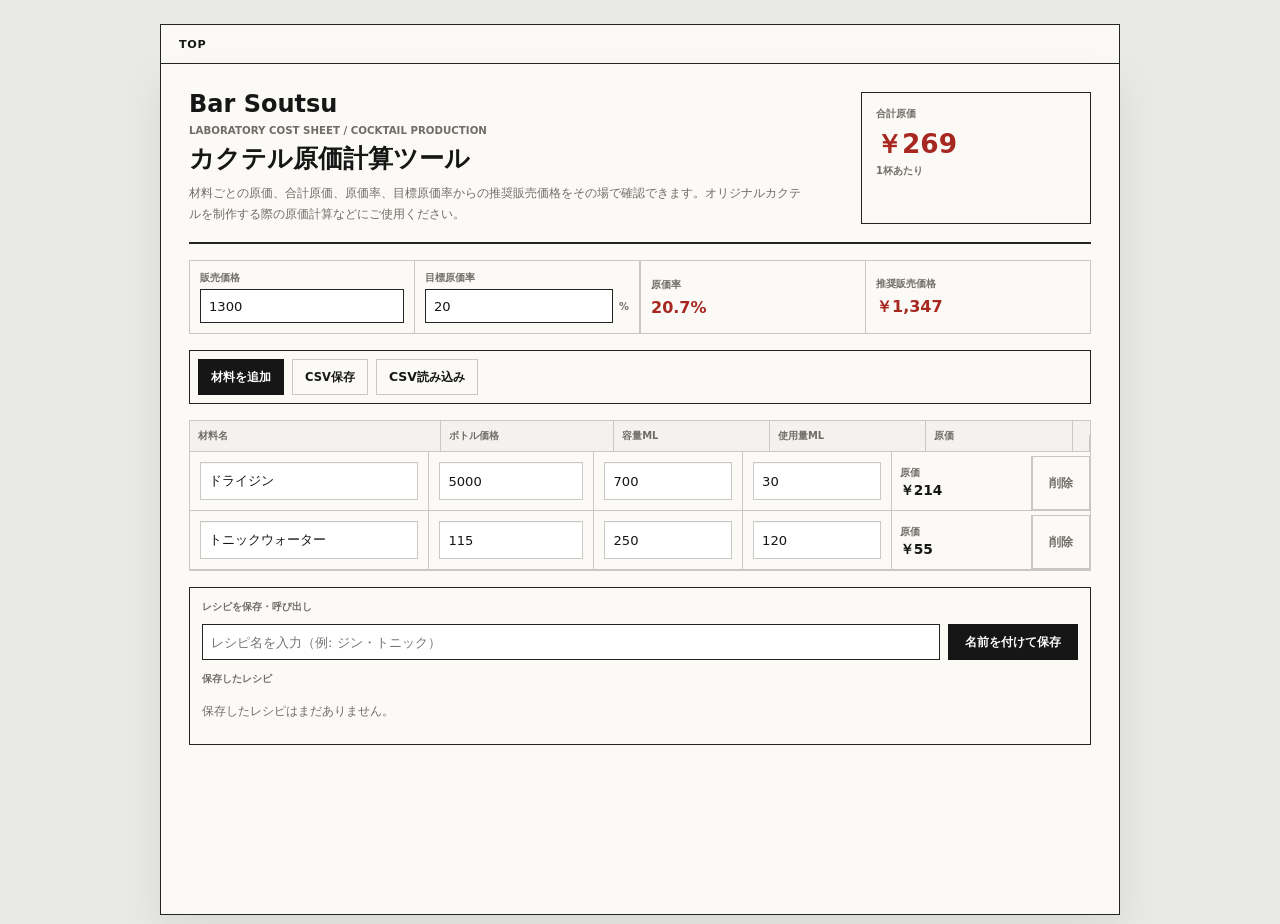
<file: index.html>
<!doctype html>
<html lang="ja">
  <head>
    <meta charset="UTF-8" />
    <meta name="viewport" content="width=device-width, initial-scale=1.0" />
    <meta name="theme-color" content="#f3f1ec" media="(prefers-color-scheme: light)" />
    <meta name="theme-color" content="#14130f" media="(prefers-color-scheme: dark)" />
    <meta
      http-equiv="Content-Security-Policy"
      content="default-src 'self'; script-src 'self'; style-src 'self'; img-src 'self'; connect-src 'none'; object-src 'none'; base-uri 'none'; form-action 'none'; worker-src 'self'; manifest-src 'self'"
    />
    <title>Bar Soutsu カクテル原価計算ツール</title>

    <!-- SNS・チャットでURLを共有したときの見栄え（OGP / Twitter Card） -->
    <meta property="og:type" content="website" />
    <meta property="og:site_name" content="Bar Soutsu" />
    <meta property="og:title" content="カクテル原価計算ツール｜Bar Soutsu" />
    <meta property="og:description" content="材料原価・合計原価・原価率、目標原価率からの推奨販売価格をその場で算出。Bar Soutsuの社内ツールです。" />
    <meta property="og:url" content="https://sousuyou.github.io/cocktail-cost-tool/" />
    <meta property="og:image" content="https://sousuyou.github.io/cocktail-cost-tool/assets/og-image.png" />
    <meta property="og:image:width" content="1200" />
    <meta property="og:image:height" content="630" />
    <meta name="twitter:card" content="summary_large_image" />
    <meta name="twitter:image" content="https://sousuyou.github.io/cocktail-cost-tool/assets/og-image.png" />

    <link rel="manifest" href="manifest.json" />
    <link rel="icon" href="assets/icon.svg" type="image/svg+xml" />
    <link rel="apple-touch-icon" href="assets/icon.svg" />
    <link rel="stylesheet" href="styles.css" />
    <link rel="stylesheet" href="https://sousuyou.github.io/top/theme.css" />
  </head>
  <body class="has-nav">
    <!-- 共通ナビ：中身は nav.js が自動生成（JS無効時はTOPリンクだけ残る） -->
    <nav class="site-nav" id="site-nav">
      <a class="site-nav-link" href="https://sousuyou.github.io/top/">TOP</a>
    </nav>
    <script src="https://sousuyou.github.io/top/nav.js" defer></script>
    <main class="app-shell">
      <section class="hero" aria-labelledby="page-title">
        <div>
          <p class="brand-mark">Bar Soutsu</p>
          <p class="eyebrow">Laboratory Cost Sheet / Cocktail Production</p>
          <h1 id="page-title">カクテル原価計算ツール</h1>
          <p class="lead">材料ごとの原価、合計原価、原価率、目標原価率からの推奨販売価格をその場で確認できます。オリジナルカクテルを制作する際の原価計算などにご使用ください。</p>
        </div>
        <div class="hero-panel" aria-label="計算サマリー">
          <span>合計原価</span>
          <strong id="total-cost">¥0</strong>
          <small>1杯あたり</small>
        </div>
      </section>

      <section class="controls-band" aria-label="販売条件">
        <label>
          <span>販売価格</span>
          <input id="sale-price" type="number" min="0" step="1" inputmode="decimal" value="1300" placeholder="例: 1300" />
        </label>
        <label>
          <span>目標原価率</span>
          <div class="input-suffix">
            <input id="target-rate" type="number" min="0" step="0.1" inputmode="decimal" value="20" placeholder="例: 20" />
            <span>%</span>
          </div>
        </label>
        <div class="metric">
          <span>原価率</span>
          <strong id="cost-rate">-</strong>
        </div>
        <div class="metric">
          <span>推奨販売価格</span>
          <strong id="recommended-price">-</strong>
        </div>
      </section>

      <section class="toolbar" aria-label="操作">
        <button id="add-row" type="button">材料を追加</button>
        <button id="download-csv" type="button" class="secondary">CSV保存</button>
        <label class="file-button">
          CSV読み込み
          <input id="csv-file" type="file" accept=".csv,text/csv" />
        </label>
      </section>

      <section class="ingredients-section" aria-label="材料一覧">
        <div class="table-head" aria-hidden="true">
          <span>材料名</span>
          <span>ボトル価格</span>
          <span>容量ml</span>
          <span>使用量ml</span>
          <span>原価</span>
          <span></span>
        </div>
        <div id="ingredient-list" class="ingredient-list"></div>
      </section>

      <!-- CSV読込エラーなどのお知らせ（普段は非表示） -->
      <div id="app-message" class="app-message" role="status" aria-live="polite" hidden></div>

      <!-- レシピの保存・呼び出し -->
      <section class="recipe-band" aria-label="レシピの保存と呼び出し">
        <span class="recipe-title">レシピを保存・呼び出し</span>
        <div class="recipe-save">
          <input id="recipe-name" type="text" placeholder="レシピ名を入力（例: ジン・トニック）" />
          <button id="save-recipe" type="button">名前を付けて保存</button>
        </div>
        <span class="recipe-saved-help">保存したレシピ</span>
        <div id="recipe-list" class="recipe-list"></div>
      </section>
    </main>

    <template id="ingredient-row-template">
      <article class="ingredient-row">
        <label>
          <span>材料名</span>
          <input class="name-input" type="text" placeholder="例: ドライジン" />
        </label>
        <label>
          <span>ボトル価格</span>
          <input class="price-input" type="number" min="0" step="1" inputmode="decimal" placeholder="例: 3200" />
        </label>
        <label>
          <span>容量ml</span>
          <input class="volume-input" type="number" min="0" step="1" inputmode="decimal" placeholder="例: 700" />
        </label>
        <label>
          <span>使用量ml</span>
          <input class="used-input" type="number" min="0" step="0.1" inputmode="decimal" placeholder="例: 45" />
        </label>
        <div class="row-cost">
          <span>原価</span>
          <strong>¥0</strong>
        </div>
        <button class="remove-row" type="button" aria-label="材料を削除">削除</button>
        <p class="row-warning">使用量がボトル容量を超えています。容量と使用量をご確認ください。</p>
      </article>
    </template>

    <script src="script.js"></script>
  </body>
</html>
</file>
<file: styles.css>
:root {
  color-scheme: light dark;
  --bg: #e9e9e5;
  --paper: #fbfaf6;
  --panel: #fbfaf6;
  --panel-soft: #f3f2ee;
  --field: #ffffff;
  --field-active: #f7f8f8;
  --line: #c9c8c2;
  --line-strong: #242424;
  --text: #161616;
  --muted: #6f6d67;
  --accent: #161616;
  --on-accent: #ffffff; /* accent色の上に乗せる文字色 */
  --red: #a72821;
  --green: #2f7d4f;
  --shadow: 0 18px 42px rgba(30, 30, 27, 0.08);
}

/* ===== ダークモード（端末設定に自動追従） ===== */
@media (prefers-color-scheme: dark) {
  :root {
    --bg: #14130f;
    --paper: #1c1b16;
    --panel: #1c1b16;
    --panel-soft: #242219;
    --field: #211f19;
    --field-active: #2a2820;
    --line: #3a382f;
    --line-strong: #6f6c5f;
    --text: #ece9df;
    --muted: #a09c8e;
    --accent: #ece9df;
    --on-accent: #14130f;
    --red: #d8736c;
    --green: #6cc08a;
    --shadow: 0 18px 42px rgba(0, 0, 0, 0.45);
  }
}

* {
  box-sizing: border-box;
}

body {
  margin: 0;
  min-height: 100vh;
  font-family:
    system-ui,
    -apple-system,
    BlinkMacSystemFont,
    "Hiragino Sans",
    "Yu Gothic",
    sans-serif;
  background: var(--bg);
  color: var(--text);
  font-size: 13px;
}

button,
input {
  font: inherit;
}

button {
  min-height: 36px;
  border: 1px solid var(--accent);
  border-radius: 0;
  background: var(--accent);
  color: var(--on-accent);
  font-size: 0.72rem;
  font-weight: 700;
  letter-spacing: 0;
  text-transform: uppercase;
  cursor: pointer;
  transition:
    transform 160ms ease,
    background 160ms ease,
    border-color 160ms ease;
}

button:hover,
.file-button:hover {
  transform: translateY(-1px);
}

button.secondary,
.file-button {
  background: var(--panel);
  color: var(--text);
  border-color: var(--line);
}

.app-shell {
  width: min(960px, calc(100% - 24px));
  min-height: calc(100vh - 48px);
  margin: 24px auto;
  padding: 28px;
  border: 1px solid var(--line-strong);
  background: var(--paper);
  box-shadow: var(--shadow);
}

.hero {
  min-height: 0;
  display: grid;
  grid-template-columns: minmax(0, 1fr) 230px;
  gap: 18px;
  align-items: stretch;
  padding: 0 0 18px;
  border: 0;
  border-bottom: 2px solid var(--line-strong);
  border-radius: 0;
  background: transparent;
  box-shadow: none;
  position: relative;
  overflow: hidden;
}

.hero::before {
  content: "";
  position: absolute;
  right: 0;
  top: 0;
  height: auto;
  background: transparent;
  color: var(--muted);
  font-size: 0.66rem;
  font-weight: 700;
  letter-spacing: 0;
  pointer-events: none;
}

.hero > * {
  position: relative;
}

.brand-mark {
  margin: 0 0 8px;
  color: var(--text);
  font-family:
    system-ui,
    -apple-system,
    BlinkMacSystemFont,
    "Hiragino Sans",
    "Yu Gothic",
    sans-serif;
  font-size: clamp(1.05rem, 2.5vw, 1.5rem);
  line-height: 1;
  letter-spacing: 0;
  font-weight: 700;
}

.eyebrow {
  margin: 0 0 8px;
  color: var(--muted);
  font-size: 0.64rem;
  font-weight: 700;
  letter-spacing: 0;
  text-transform: uppercase;
}

h1 {
  margin: 0;
  font-family:
    system-ui,
    -apple-system,
    BlinkMacSystemFont,
    "Hiragino Sans",
    "Yu Gothic",
    sans-serif;
  font-size: clamp(1.05rem, 2.5vw, 1.55rem);
  line-height: 1.18;
  letter-spacing: 0;
  font-weight: 700;
}

.lead {
  max-width: 620px;
  margin: 10px 0 0;
  color: var(--muted);
  font-size: 0.78rem;
  line-height: 1.65;
}

.hero-panel,
.metric {
  border: 1px solid var(--line);
  border-radius: 0;
  background: var(--panel-soft);
}

.hero-panel {
  padding: 14px;
  border-color: var(--line-strong);
  background: transparent;
}

.hero-panel span,
.hero-panel small,
.metric span,
.row-cost span,
label span {
  display: block;
  color: var(--muted);
  font-size: 0.62rem;
  font-weight: 700;
  letter-spacing: 0;
  text-transform: uppercase;
}

.hero-panel strong {
  display: block;
  margin: 6px 0 2px;
  color: var(--red);
  font-size: 1.65rem;
  font-family:
    system-ui,
    -apple-system,
    BlinkMacSystemFont,
    "Hiragino Sans",
    "Yu Gothic",
    sans-serif;
  letter-spacing: 0;
}

.controls-band,
.toolbar,
.ingredients-section {
  margin-top: 16px;
  padding: 0;
  border: 1px solid var(--line);
  border-radius: 0;
  background: var(--panel);
  box-shadow: none;
}

.controls-band {
  display: grid;
  grid-template-columns: repeat(4, minmax(0, 1fr));
  gap: 0;
}

label {
  display: grid;
  gap: 4px;
  padding: 10px;
  border-right: 1px solid var(--line);
}

.controls-band label:nth-of-type(2) {
  border-right: 1px solid var(--line);
}

input {
  width: 100%;
  min-height: 34px;
  border: 1px solid var(--line-strong);
  border-radius: 0;
  padding: 7px 8px;
  background: var(--field);
  color: var(--text);
  font-size: 0.82rem;
  outline: none;
}

input:hover {
  background: var(--field-active);
}

input:focus {
  border-color: var(--accent);
  background: var(--field);
  box-shadow: inset 0 -2px 0 var(--accent);
}

.input-suffix {
  display: grid;
  grid-template-columns: minmax(0, 1fr) auto;
  align-items: center;
  gap: 6px;
}

.input-suffix span {
  color: var(--muted);
  font-weight: 800;
}

.metric {
  min-height: 0;
  padding: 10px;
  display: grid;
  align-content: center;
  gap: 6px;
  border: 0;
  border-left: 1px solid var(--line);
  background: transparent;
}

.metric strong {
  font-size: 1rem;
  color: var(--red);
  font-weight: 700;
  font-family:
    system-ui,
    -apple-system,
    BlinkMacSystemFont,
    "Hiragino Sans",
    "Yu Gothic",
    sans-serif;
  letter-spacing: 0;
}

.toolbar {
  display: flex;
  flex-wrap: wrap;
  gap: 0;
  border-color: var(--line-strong);
}

.toolbar button,
.file-button {
  padding: 0 12px;
  margin: 8px 0 8px 8px;
}

.file-button {
  min-height: 36px;
  border: 1px solid var(--line);
  border-radius: 0;
  display: inline-grid;
  place-items: center;
  cursor: pointer;
  font-size: 0.78rem;
  font-weight: 700;
  transition: transform 160ms ease;
}

.file-button input {
  position: absolute;
  inline-size: 1px;
  block-size: 1px;
  opacity: 0;
  pointer-events: none;
}

.table-head,
.ingredient-row {
  display: grid;
  grid-template-columns: 1.45fr 1fr 0.9fr 0.9fr 0.85fr auto;
  gap: 0;
  align-items: end;
}

.table-head {
  padding: 0;
  color: var(--muted);
  font-size: 0.62rem;
  font-weight: 700;
  letter-spacing: 0;
  text-transform: uppercase;
  background: var(--panel-soft);
  border-bottom: 1px solid var(--line);
}

.table-head span {
  padding: 8px;
  border-right: 1px solid var(--line);
}

.ingredient-list {
  display: grid;
  gap: 0;
}

.ingredient-row {
  padding: 0;
  border: 0;
  border-bottom: 1px solid var(--line);
  border-radius: 0;
  background: var(--panel);
}

.ingredient-row label span {
  display: none;
}

.row-cost {
  min-height: 54px;
  display: grid;
  align-content: center;
  gap: 2px;
  padding: 8px;
  border-right: 1px solid var(--line);
}

.row-cost strong {
  color: var(--text);
  font-size: 0.86rem;
  font-family:
    system-ui,
    -apple-system,
    BlinkMacSystemFont,
    "Hiragino Sans",
    "Yu Gothic",
    sans-serif;
  letter-spacing: 0;
}

.remove-row {
  min-width: 58px;
  min-height: 54px;
  border-color: var(--line);
  background: var(--panel);
  color: var(--muted);
}

.ingredient-row label {
  border-right: 1px solid var(--line);
}

.ingredient-row input {
  min-height: 38px;
  border: 1px solid var(--line);
  background: var(--field);
  box-shadow: inset 0 1px 0 rgba(0, 0, 0, 0.04);
}

.ingredient-row input:hover {
  background: var(--field-active);
}

.ingredient-row input:focus {
  border-color: var(--accent);
  box-shadow: inset 0 -2px 0 var(--accent);
}

/* 材料が1行だけのときは削除ボタンを「クリア」表示にする（JSでラベルも書き換え） */
.is-empty .remove-row {
  border-color: var(--line);
  background: var(--panel);
  color: var(--muted);
}

/* ===== 原価率の色分け ===== */
.cost-ok {
  color: var(--green) !important;
}

.cost-over {
  color: var(--red) !important;
}

/* ===== 使用量がボトル容量を超えた行の警告 ===== */
.ingredient-row.is-over .used-input {
  border-color: var(--red);
  box-shadow: inset 0 -2px 0 var(--red);
}

.row-warning {
  grid-column: 1 / -1;
  display: none;
  padding: 6px 10px;
  border-top: 1px dashed var(--red);
  color: var(--red);
  font-size: 0.68rem;
  font-weight: 700;
}

.ingredient-row.is-over .row-warning {
  display: block;
}

/* ===== お知らせメッセージ（CSV読込エラーなど） ===== */
.app-message {
  margin-top: 16px;
  padding: 10px 12px;
  border: 1px solid var(--line-strong);
  background: var(--panel-soft);
  color: var(--text);
  font-size: 0.74rem;
  font-weight: 700;
}

.app-message.is-error {
  border-color: var(--red);
  color: var(--red);
}

/* ===== レシピの保存・呼び出しパネル ===== */
.recipe-band {
  margin-top: 16px;
  padding: 12px;
  border: 1px solid var(--line-strong);
  background: var(--panel);
}

.recipe-band > .recipe-title {
  display: block;
  margin: 0 0 10px;
  color: var(--muted);
  font-size: 0.62rem;
  font-weight: 700;
  letter-spacing: 0;
  text-transform: uppercase;
}

.recipe-save {
  display: flex;
  flex-wrap: wrap;
  gap: 8px;
  align-items: stretch;
}

.recipe-save input {
  flex: 1 1 200px;
  min-height: 36px;
  border: 1px solid var(--line-strong);
  background: var(--field);
  color: var(--text);
}

.recipe-save button {
  padding: 0 16px;
}

.recipe-saved-help {
  display: block;
  margin: 12px 0 6px;
  color: var(--muted);
  font-size: 0.62rem;
  font-weight: 700;
  letter-spacing: 0;
  text-transform: uppercase;
}

.recipe-list {
  display: grid;
  gap: 6px;
}

.recipe-item {
  display: flex;
  flex-wrap: wrap;
  gap: 8px;
  align-items: center;
  justify-content: space-between;
  padding: 8px 10px;
  border: 1px solid var(--line);
  background: var(--panel-soft);
}

.recipe-item .recipe-item-name {
  flex: 1 1 auto;
  color: var(--text);
  font-size: 0.82rem;
  font-weight: 700;
  word-break: break-word;
}

.recipe-item .recipe-item-actions {
  display: flex;
  gap: 6px;
}

.recipe-item button {
  min-height: 32px;
  padding: 0 12px;
}

.recipe-item .recipe-delete {
  background: var(--panel);
  color: var(--red);
  border-color: var(--red);
}

.recipe-empty {
  color: var(--muted);
  font-size: 0.74rem;
}

@media (max-width: 920px) {
  .hero,
  .controls-band {
    grid-template-columns: 1fr 1fr;
  }

  .hero {
    align-items: stretch;
  }

  .hero-panel {
    display: grid;
    align-content: center;
  }

  .table-head {
    display: none;
  }

  .ingredient-row {
    grid-template-columns: 1fr 1fr;
    align-items: stretch;
  }

  .ingredient-row label span {
    display: block;
  }

  .row-cost {
    min-height: 58px;
    padding: 8px 10px;
    border: 1px solid var(--line);
    border-radius: 0;
    background: var(--panel-soft);
  }
}

.site-nav {
  width: min(960px, calc(100% - 24px));
  margin: 24px auto 0;
  display: flex;
  border: 1px solid var(--line-strong);
  border-bottom: 0;
  background: var(--panel);
  overflow-x: auto;
  -webkit-overflow-scrolling: touch;
  scrollbar-width: none;
}

.site-nav::-webkit-scrollbar {
  display: none;
}

.site-nav-link {
  white-space: nowrap;
  padding: 0 18px;
  min-height: 38px;
  display: grid;
  place-items: center;
  text-decoration: none;
  color: var(--text);
  font-size: 0.7rem;
  font-weight: 700;
  letter-spacing: 0.06em;
  text-transform: uppercase;
  border-right: 1px solid var(--line);
  transition: background 160ms ease;
}

.site-nav-link:last-child { border-right: 0; }
.site-nav-link:hover { background: var(--panel-soft); }
.site-nav-link.active {
  background: var(--accent);
  color: var(--on-accent);
}

body.has-nav .app-shell { margin-top: 0; }

@media (max-width: 620px) {
  .site-nav {
    width: min(100% - 16px, 1180px);
    margin: 8px auto 0;
  }

  body.has-nav .app-shell { margin-top: 0; }
}

@media (max-width: 620px) {
  body {
    background-attachment: scroll;
  }

  .app-shell {
    width: min(100% - 16px, 1180px);
    margin: 8px auto;
    padding: 14px;
    display: flex;
    flex-direction: column;
  }

  .hero {
    grid-template-columns: 1fr;
  }

  .controls-band,
  .ingredient-row {
    grid-template-columns: 1fr 1fr;
  }

  .controls-band .metric {
    grid-column: auto;
  }

  .ingredient-row label:first-child,
  .ingredient-row label:nth-child(2) {
    grid-column: 1 / -1;
  }

  .ingredient-row .row-cost {
    grid-column: 1;
  }

  .ingredient-row .remove-row {
    grid-column: 2;
    width: 100%;
  }

  .toolbar {
    order: 4;
  }

  .ingredients-section {
    order: 3;
  }

  .hero,
  .controls-band,
  .toolbar,
  .ingredients-section {
    padding: 0;
  }

  .hero {
    min-height: 0;
  }

  h1 {
    font-size: 1.25rem;
  }

  .lead {
    font-size: 0.84rem;
  }

  .hero-panel strong {
    font-size: 1.45rem;
  }

  .toolbar {
    display: grid;
  }

  .toolbar button,
  .file-button {
    width: calc(100% - 16px);
  }
}
</file>
